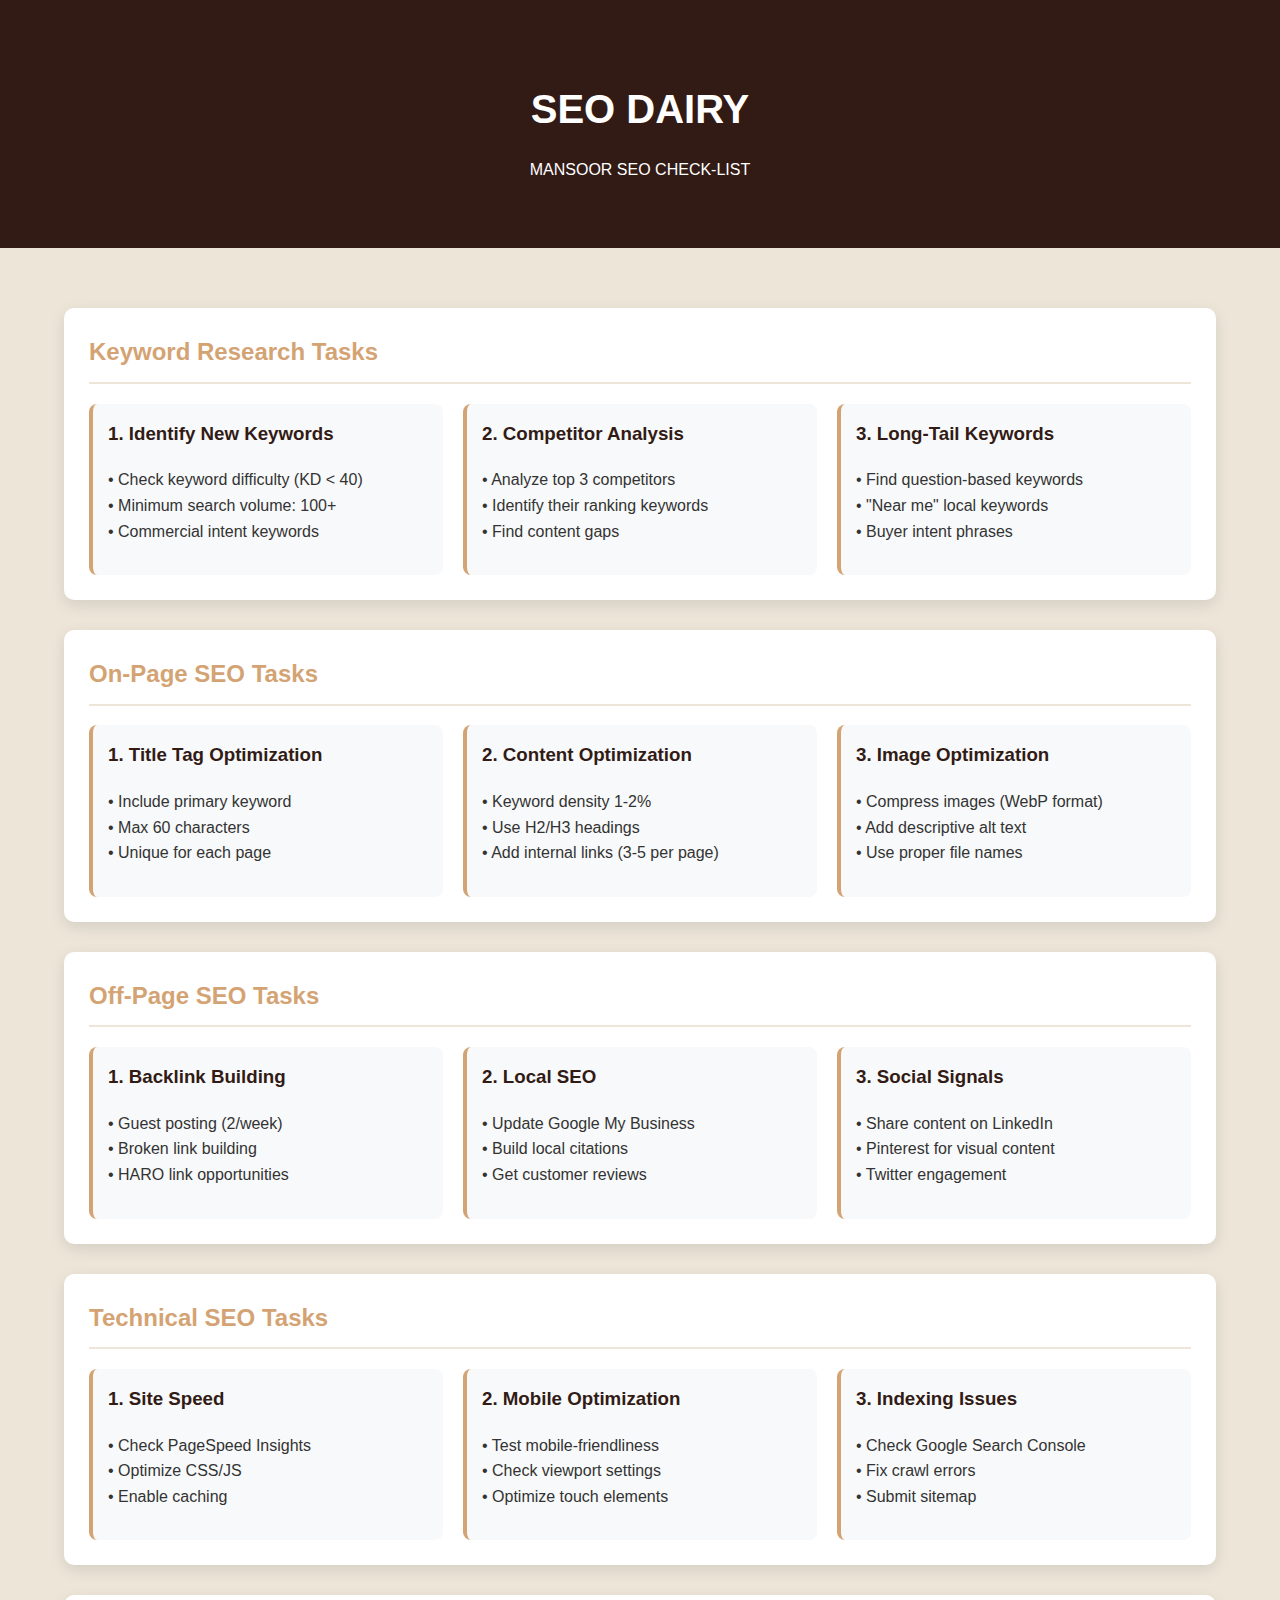
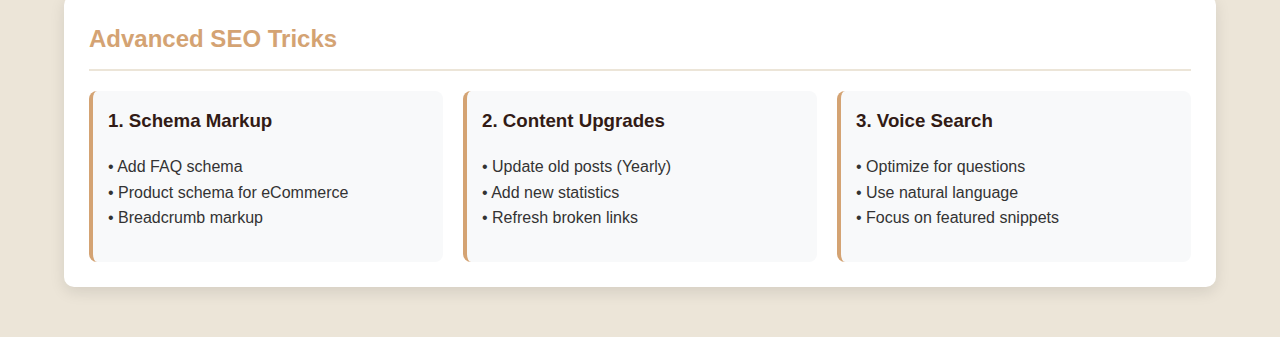
<file: DAIRY.HTML>
<!DOCTYPE html>
<html lang="en">
<head>
    <meta charset="UTF-8">
    <meta name="viewport" content="width=device-width, initial-scale=1.0">
    <title>SEO Daily Checklist | Mansoor Ahmad</title>
    <style>
        /* === CSS START === */
        :root {
            --primary: #321B15;
            --secondary: #ECE5D8;
            --accent: #D4A373;
            --light: #f8f9fa;
            --shadow: 0 5px 15px rgba(0,0,0,0.1);
        }
        
        body {
            font-family: 'Segoe UI', Tahoma, Geneva, Verdana, sans-serif;
            line-height: 1.6;
            color: #333;
            background: var(--secondary);
            padding: 0;
            margin: 0;
        }
        
        .container {
            width: 90%;
            max-width: 1200px;
            margin: 0 auto;
            padding: 20px;
        }
        
        header {
            background: var(--primary);
            color: white;
            padding: 30px 0;
            text-align: center;
            margin-bottom: 40px;
        }
        
        h1 {
            font-size: 2.5rem;
            margin-bottom: 10px;
        }
        
        .seo-section {
            background: white;
            border-radius: 10px;
            padding: 25px;
            margin-bottom: 30px;
            box-shadow: var(--shadow);
        }
        
        h2 {
            color: var(--accent);
            border-bottom: 2px solid var(--secondary);
            padding-bottom: 10px;
            margin-top: 0;
        }
        
        .checklist {
            display: grid;
            grid-template-columns: repeat(auto-fill, minmax(300px, 1fr));
            gap: 20px;
        }
        
        .check-item {
            background: var(--light);
            padding: 15px;
            border-radius: 8px;
            border-left: 4px solid var(--accent);
        }
        
        .check-item h3 {
            margin-top: 0;
            color: var(--primary);
        }
        
        .completed {
            opacity: 0.7;
            position: relative;
        }
        
        .completed::after {
            content: "✓ DONE";
            position: absolute;
            right: 15px;
            top: 15px;
            background: var(--accent);
            color: white;
            padding: 2px 8px;
            border-radius: 20px;
            font-size: 0.8rem;
        }
        
        @media (max-width: 768px) {
            .checklist {
                grid-template-columns: 1fr;
            }
        }
        /* === CSS END === */
    </style>
</head>
<body>
    <header>
        <div class="container">
            <h1>SEO DAIRY</h1>
            <p>MANSOOR SEO CHECK-LIST</p>
        </div>
    </header>

    <div class="container">
        <!-- Keyword Research Section -->
        <section class="seo-section">
            <h2>Keyword Research Tasks</h2>
            <div class="checklist">
                <div class="check-item">
                    <h3>1. Identify New Keywords</h3>
                    <p>• Check keyword difficulty (KD < 40)<br>• Minimum search volume: 100+<br>• Commercial intent keywords</p>
                </div>
                <div class="check-item">
                    <h3>2. Competitor Analysis</h3>
                    <p>• Analyze top 3 competitors<br>• Identify their ranking keywords<br>• Find content gaps</p>
                </div>
                <div class="check-item">
                    <h3>3. Long-Tail Keywords</h3>
                    <p>• Find question-based keywords<br>• "Near me" local keywords<br>• Buyer intent phrases</p>
                </div>
            </div>
        </section>

        <!-- On-Page SEO Section -->
        <section class="seo-section">
            <h2>On-Page SEO Tasks</h2>
            <div class="checklist">
                <div class="check-item">
                    <h3>1. Title Tag Optimization</h3>
                    <p>• Include primary keyword<br>• Max 60 characters<br>• Unique for each page</p>
                </div>
                <div class="check-item">
                    <h3>2. Content Optimization</h3>
                    <p>• Keyword density 1-2%<br>• Use H2/H3 headings<br>• Add internal links (3-5 per page)</p>
                </div>
                <div class="check-item">
                    <h3>3. Image Optimization</h3>
                    <p>• Compress images (WebP format)<br>• Add descriptive alt text<br>• Use proper file names</p>
                </div>
            </div>
        </section>

        <!-- Off-Page SEO Section -->
        <section class="seo-section">
            <h2>Off-Page SEO Tasks</h2>
            <div class="checklist">
                <div class="check-item">
                    <h3>1. Backlink Building</h3>
                    <p>• Guest posting (2/week)<br>• Broken link building<br>• HARO link opportunities</p>
                </div>
                <div class="check-item">
                    <h3>2. Local SEO</h3>
                    <p>• Update Google My Business<br>• Build local citations<br>• Get customer reviews</p>
                </div>
                <div class="check-item">
                    <h3>3. Social Signals</h3>
                    <p>• Share content on LinkedIn<br>• Pinterest for visual content<br>• Twitter engagement</p>
                </div>
            </div>
        </section>

        <!-- Technical SEO Section -->
        <section class="seo-section">
            <h2>Technical SEO Tasks</h2>
            <div class="checklist">
                <div class="check-item">
                    <h3>1. Site Speed</h3>
                    <p>• Check PageSpeed Insights<br>• Optimize CSS/JS<br>• Enable caching</p>
                </div>
                <div class="check-item">
                    <h3>2. Mobile Optimization</h3>
                    <p>• Test mobile-friendliness<br>• Check viewport settings<br>• Optimize touch elements</p>
                </div>
                <div class="check-item">
                    <h3>3. Indexing Issues</h3>
                    <p>• Check Google Search Console<br>• Fix crawl errors<br>• Submit sitemap</p>
                </div>
            </div>
        </section>

        <!-- Pro Tips Section -->
        <section class="seo-section">
            <h2>Advanced SEO Tricks</h2>
            <div class="checklist">
                <div class="check-item">
                    <h3>1. Schema Markup</h3>
                    <p>• Add FAQ schema<br>• Product schema for eCommerce<br>• Breadcrumb markup</p>
                </div>
                <div class="check-item">
                    <h3>2. Content Upgrades</h3>
                    <p>• Update old posts (Yearly)<br>• Add new statistics<br>• Refresh broken links</p>
                </div>
                <div class="check-item">
                    <h3>3. Voice Search</h3>
                    <p>• Optimize for questions<br>• Use natural language<br>• Focus on featured snippets</p>
                </div>
            </div>
        </section>
    </div>

    <script>
        // === JS START ===
        document.addEventListener('DOMContentLoaded', function() {
            // Make checklist items clickable
            const items = document.querySelectorAll('.check-item');
            
            items.forEach(item => {
                item.addEventListener('click', function() {
                    this.classList.toggle('completed');
                    
                    // Save state to localStorage
                    const section = this.closest('section').querySelector('h2').textContent;
                    const task = this.querySelector('h3').textContent;
                    const key = `${section}-${task}`;
                    
                    if(this.classList.contains('completed')) {
                        localStorage.setItem(key, 'completed');
                    } else {
                        localStorage.removeItem(key);
                    }
                });
                
                // Load saved state
                const section = item.closest('section').querySelector('h2').textContent;
                const task = item.querySelector('h3').textContent;
                const key = `${section}-${task}`;
                
                if(localStorage.getItem(key)) {
                    item.classList.add('completed');
                }
            });
            
            // Print shortcut (Ctrl+P)
            document.addEventListener('keydown', function(e) {
                if(e.ctrlKey && e.key === 'p') {
                    e.preventDefault();
                    alert('Use browser print (Chrome: Ctrl+Shift+P) for best results');
                    window.print();
                }
            });
        });
        // === JS END ===
    </script>
</body>
</html>
</file>
